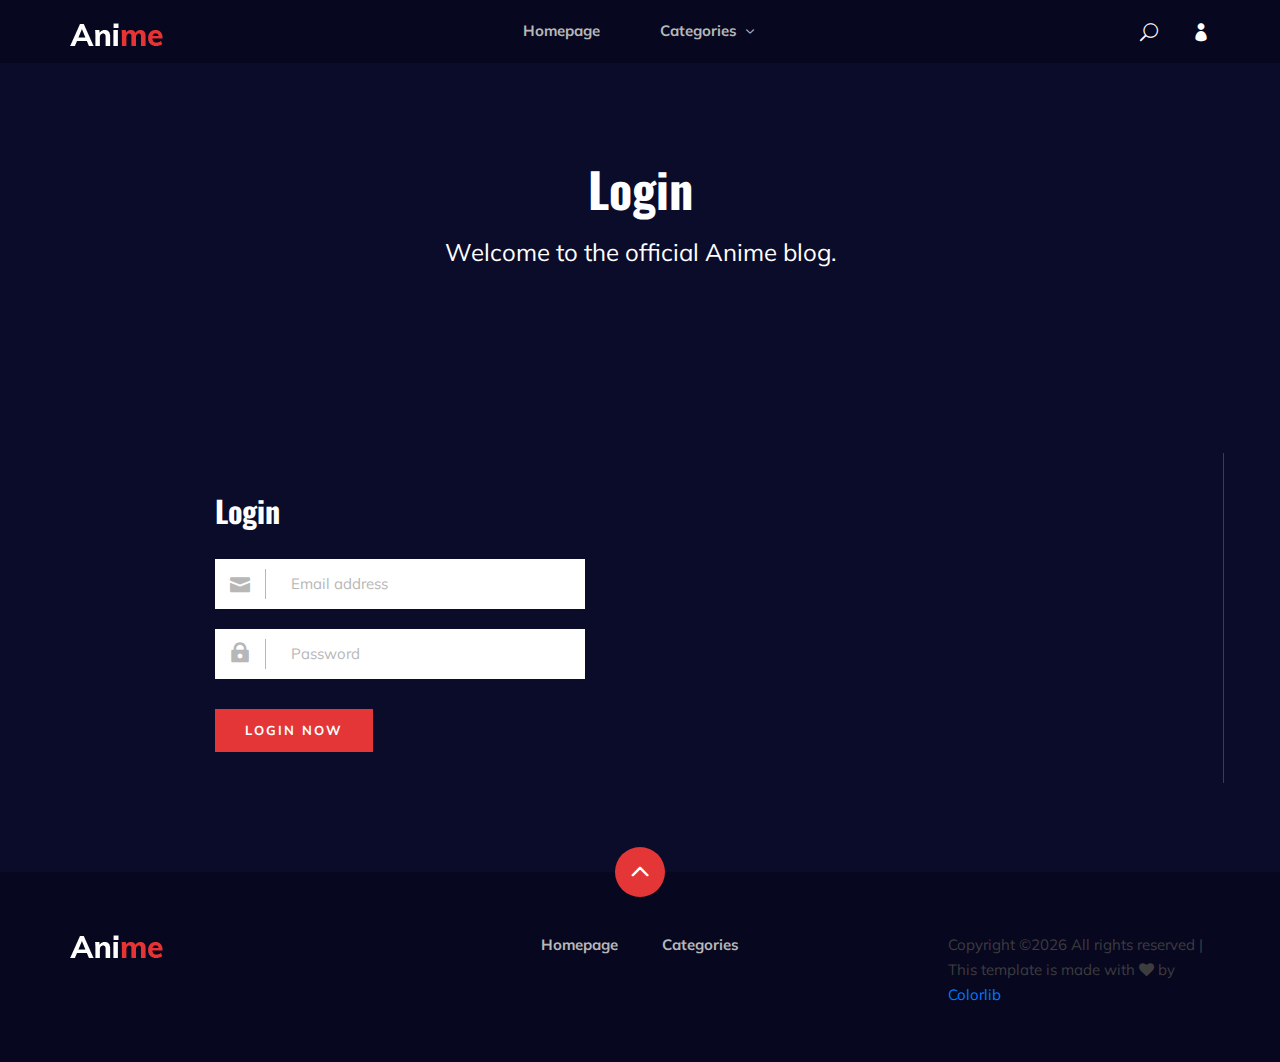
<file: login.html>
<!DOCTYPE html>
<html lang="zxx">

<head>
    <meta charset="UTF-8">
    <meta name="description" content="Anime Template">
    <meta name="keywords" content="Anime, unica, creative, html">
    <meta name="viewport" content="width=device-width, initial-scale=1.0">
    <meta http-equiv="X-UA-Compatible" content="ie=edge">
    <title>Anime | Template</title>

    <!-- Google Font -->
    <link href="https://fonts.googleapis.com/css2?family=Oswald:wght@300;400;500;600;700&display=swap" rel="stylesheet">
    <link href="https://fonts.googleapis.com/css2?family=Mulish:wght@300;400;500;600;700;800;900&display=swap"
        rel="stylesheet">
    <link rel="stylesheet" href="https://unpkg.com/swiper@8/swiper-bundle.min.css" />
    <!-- Css Styles -->
    <link rel="stylesheet" href="css/bootstrap.min.css" type="text/css">
    <link rel="stylesheet" href="css/font-awesome.min.css" type="text/css">
    <link rel="stylesheet" href="css/elegant-icons.css" type="text/css">
    <link rel="stylesheet" href="css/style.css" type="text/css">
</head>

<body>
    <!-- Page Preloder -->
    <div id="preloder" class="preloder">
        <div class="loader"></div>
    </div>

    <!-- Header Section Begin -->
    <header class="header">
        <div class="container">
            <div class="row">
                <div class="col-lg-2">
                    <div class="header__logo">
                        <a href="./index.html">
                            <img src="img/logo.png" alt="">
                        </a>
                    </div>
                </div>
                <div class="col-lg-8">
                    <div class="header__nav">
                        <nav class="header__menu mobile-menu">
                            <ul>
                                <li><a href="./index.html">Homepage</a></li>
                                <li><a href="./categories.html">Categories <span class="arrow_carrot-down"></span></a>
                                    <ul class="dropdown">
                                        <li><a href="./categories.html">Categories</a></li>
                                    </ul>
                                </li>
                            </ul>
                        </nav>
                    </div>
                </div>
                <div class="col-lg-2">
                    <div class="header__right">
                        <a href="#" class="search-switch"><span class="icon_search"></span></a>
                        <a href="./login.html"><span class="icon_profile"></span></a>
                    </div>
                </div>
            </div>
            <div id="mobile-menu-wrap"></div>
        </div>
    </header>
    <!-- Header End -->

    <!-- Normal Breadcrumb Begin -->
    <section class="normal-breadcrumb set-bg" data-setbg="img/normal-breadcrumb.jpg">
        <div class="container">
            <div class="row">
                <div class="col-lg-12 text-center">
                    <div class="normal__breadcrumb__text">
                        <h2>Login</h2>
                        <p>Welcome to the official Anime blog.</p>
                    </div>
                </div>
            </div>
        </div>
    </section>
    <!-- Normal Breadcrumb End -->

    <!-- Login Section Begin -->
    <section class="login spad">
        <div class="container">
            <div class="row">
                <div class="col-lg-12">
                    <div class="login__form">
                        <h3>Login</h3>
                        <form action="#">
                            <div class="input__item">
                                <input type="text" placeholder="Email address">
                                <span class="icon_mail"></span>
                            </div>
                            <div class="input__item">
                                <input type="text" placeholder="Password">
                                <span class="icon_lock"></span>
                            </div>
                            <button type="submit" class="site-btn">Login Now</button>
                        </form>
                    </div>
                </div>
            </div>
        </div>
    </section>
    <!-- Login Section End -->

    <!-- Footer Section Begin -->
    <footer class="footer">
        <div class="page-up">
            <a href="#" id="scrollToTopButton"><span class="arrow_carrot-up"></span></a>
        </div>
        <div class="container">
            <div class="row">
                <div class="col-lg-3">
                    <div class="footer__logo">
                        <a href="./index.html"><img src="img/logo.png" alt=""></a>
                    </div>
                </div>
                <div class="col-lg-6">
                    <div class="footer__nav">
                        <ul>
                            <li class="active"><a href="./index.html">Homepage</a></li>
                            <li><a href="./categories.html">Categories</a></li>
                        </ul>
                    </div>
                </div>
                <div class="col-lg-3">
                    <p><!-- Link back to Colorlib can't be removed. Template is licensed under CC BY 3.0. -->
                      Copyright &copy;<script>document.write(new Date().getFullYear());</script> All rights reserved | This template is made with <i class="fa fa-heart" aria-hidden="true"></i> by <a href="https://colorlib.com" target="_blank">Colorlib</a>
                      <!-- Link back to Colorlib can't be removed. Template is licensed under CC BY 3.0. --></p>

                  </div>
              </div>
          </div>
      </footer>
      <!-- Footer Section End -->

      <!-- Search model Begin -->
      <div class="search-model">
        <div class="h-100 d-flex align-items-center justify-content-center">
            <div class="search-close-switch"><i class="icon_close"></i></div>
            <form class="search-model-form">
                <input type="text" id="search-input" placeholder="Search here.....">
            </form>
        </div>
    </div>
    <!-- Search model end -->

    <!-- Js Plugins -->
</body>

</html>
</file>
<file: css/elegant-icons.css>
@font-face {
	font-family: 'ElegantIcons';
	src:url('../fonts/ElegantIcons.eot');
	src:url('../fonts/ElegantIcons.eot?#iefix') format('embedded-opentype'),
		url('../fonts/ElegantIcons.woff') format('woff'),
		url('../fonts/ElegantIcons.ttf') format('truetype'),
		url('../fonts/ElegantIcons.svg#ElegantIcons') format('svg');
	font-weight: normal;
	font-style: normal;
}

/* Use the following CSS code if you want to use data attributes for inserting your icons */
[data-icon]:before {
	font-family: 'ElegantIcons';
	content: attr(data-icon);
	speak: none;
	font-weight: normal;
	font-variant: normal;
	text-transform: none;
	line-height: 1;
	-webkit-font-smoothing: antialiased;
	-moz-osx-font-smoothing: grayscale;
}

/* Use the following CSS code if you want to have a class per icon */
/*
Instead of a list of all class selectors,
you can use the generic selector below, but it's slower:
[class*="your-class-prefix"] {
*/
.arrow_up, .arrow_down, .arrow_left, .arrow_right, .arrow_left-up, .arrow_right-up, .arrow_right-down, .arrow_left-down, .arrow-up-down, .arrow_up-down_alt, .arrow_left-right_alt, .arrow_left-right, .arrow_expand_alt2, .arrow_expand_alt, .arrow_condense, .arrow_expand, .arrow_move, .arrow_carrot-up, .arrow_carrot-down, .arrow_carrot-left, .arrow_carrot-right, .arrow_carrot-2up, .arrow_carrot-2down, .arrow_carrot-2left, .arrow_carrot-2right, .arrow_carrot-up_alt2, .arrow_carrot-down_alt2, .arrow_carrot-left_alt2, .arrow_carrot-right_alt2, .arrow_carrot-2up_alt2, .arrow_carrot-2down_alt2, .arrow_carrot-2left_alt2, .arrow_carrot-2right_alt2, .arrow_triangle-up, .arrow_triangle-down, .arrow_triangle-left, .arrow_triangle-right, .arrow_triangle-up_alt2, .arrow_triangle-down_alt2, .arrow_triangle-left_alt2, .arrow_triangle-right_alt2, .arrow_back, .icon_minus-06, .icon_plus, .icon_close, .icon_check, .icon_minus_alt2, .icon_plus_alt2, .icon_close_alt2, .icon_check_alt2, .icon_zoom-out_alt, .icon_zoom-in_alt, .icon_search, .icon_box-empty, .icon_box-selected, .icon_minus-box, .icon_plus-box, .icon_box-checked, .icon_circle-empty, .icon_circle-slelected, .icon_stop_alt2, .icon_stop, .icon_pause_alt2, .icon_pause, .icon_menu, .icon_menu-square_alt2, .icon_menu-circle_alt2, .icon_ul, .icon_ol, .icon_adjust-horiz, .icon_adjust-vert, .icon_document_alt, .icon_documents_alt, .icon_pencil, .icon_pencil-edit_alt, .icon_pencil-edit, .icon_folder-alt, .icon_folder-open_alt, .icon_folder-add_alt, .icon_info_alt, .icon_error-oct_alt, .icon_error-circle_alt, .icon_error-triangle_alt, .icon_question_alt2, .icon_question, .icon_comment_alt, .icon_chat_alt, .icon_vol-mute_alt, .icon_volume-low_alt, .icon_volume-high_alt, .icon_quotations, .icon_quotations_alt2, .icon_clock_alt, .icon_lock_alt, .icon_lock-open_alt, .icon_key_alt, .icon_cloud_alt, .icon_cloud-upload_alt, .icon_cloud-download_alt, .icon_image, .icon_images, .icon_lightbulb_alt, .icon_gift_alt, .icon_house_alt, .icon_genius, .icon_mobile, .icon_tablet, .icon_laptop, .icon_desktop, .icon_camera_alt, .icon_mail_alt, .icon_cone_alt, .icon_ribbon_alt, .icon_bag_alt, .icon_creditcard, .icon_cart_alt, .icon_paperclip, .icon_tag_alt, .icon_tags_alt, .icon_trash_alt, .icon_cursor_alt, .icon_mic_alt, .icon_compass_alt, .icon_pin_alt, .icon_pushpin_alt, .icon_map_alt, .icon_drawer_alt, .icon_toolbox_alt, .icon_book_alt, .icon_calendar, .icon_film, .icon_table, .icon_contacts_alt, .icon_headphones, .icon_lifesaver, .icon_piechart, .icon_refresh, .icon_link_alt, .icon_link, .icon_loading, .icon_blocked, .icon_archive_alt, .icon_heart_alt, .icon_star_alt, .icon_star-half_alt, .icon_star, .icon_star-half, .icon_tools, .icon_tool, .icon_cog, .icon_cogs, .arrow_up_alt, .arrow_down_alt, .arrow_left_alt, .arrow_right_alt, .arrow_left-up_alt, .arrow_right-up_alt, .arrow_right-down_alt, .arrow_left-down_alt, .arrow_condense_alt, .arrow_expand_alt3, .arrow_carrot_up_alt, .arrow_carrot-down_alt, .arrow_carrot-left_alt, .arrow_carrot-right_alt, .arrow_carrot-2up_alt, .arrow_carrot-2dwnn_alt, .arrow_carrot-2left_alt, .arrow_carrot-2right_alt, .arrow_triangle-up_alt, .arrow_triangle-down_alt, .arrow_triangle-left_alt, .arrow_triangle-right_alt, .icon_minus_alt, .icon_plus_alt, .icon_close_alt, .icon_check_alt, .icon_zoom-out, .icon_zoom-in, .icon_stop_alt, .icon_menu-square_alt, .icon_menu-circle_alt, .icon_document, .icon_documents, .icon_pencil_alt, .icon_folder, .icon_folder-open, .icon_folder-add, .icon_folder_upload, .icon_folder_download, .icon_info, .icon_error-circle, .icon_error-oct, .icon_error-triangle, .icon_question_alt, .icon_comment, .icon_chat, .icon_vol-mute, .icon_volume-low, .icon_volume-high, .icon_quotations_alt, .icon_clock, .icon_lock, .icon_lock-open, .icon_key, .icon_cloud, .icon_cloud-upload, .icon_cloud-download, .icon_lightbulb, .icon_gift, .icon_house, .icon_camera, .icon_mail, .icon_cone, .icon_ribbon, .icon_bag, .icon_cart, .icon_tag, .icon_tags, .icon_trash, .icon_cursor, .icon_mic, .icon_compass, .icon_pin, .icon_pushpin, .icon_map, .icon_drawer, .icon_toolbox, .icon_book, .icon_contacts, .icon_archive, .icon_heart, .icon_profile, .icon_group, .icon_grid-2x2, .icon_grid-3x3, .icon_music, .icon_pause_alt, .icon_phone, .icon_upload, .icon_download, .social_facebook, .social_twitter, .social_pinterest, .social_googleplus, .social_tumblr, .social_tumbleupon, .social_wordpress, .social_instagram, .social_dribbble, .social_vimeo, .social_linkedin, .social_rss, .social_deviantart, .social_share, .social_myspace, .social_skype, .social_youtube, .social_picassa, .social_googledrive, .social_flickr, .social_blogger, .social_spotify, .social_delicious, .social_facebook_circle, .social_twitter_circle, .social_pinterest_circle, .social_googleplus_circle, .social_tumblr_circle, .social_stumbleupon_circle, .social_wordpress_circle, .social_instagram_circle, .social_dribbble_circle, .social_vimeo_circle, .social_linkedin_circle, .social_rss_circle, .social_deviantart_circle, .social_share_circle, .social_myspace_circle, .social_skype_circle, .social_youtube_circle, .social_picassa_circle, .social_googledrive_alt2, .social_flickr_circle, .social_blogger_circle, .social_spotify_circle, .social_delicious_circle, .social_facebook_square, .social_twitter_square, .social_pinterest_square, .social_googleplus_square, .social_tumblr_square, .social_stumbleupon_square, .social_wordpress_square, .social_instagram_square, .social_dribbble_square, .social_vimeo_square, .social_linkedin_square, .social_rss_square, .social_deviantart_square, .social_share_square, .social_myspace_square, .social_skype_square, .social_youtube_square, .social_picassa_square, .social_googledrive_square, .social_flickr_square, .social_blogger_square, .social_spotify_square, .social_delicious_square, .icon_printer, .icon_calulator, .icon_building, .icon_floppy, .icon_drive, .icon_search-2, .icon_id, .icon_id-2, .icon_puzzle, .icon_like, .icon_dislike, .icon_mug, .icon_currency, .icon_wallet, .icon_pens, .icon_easel, .icon_flowchart, .icon_datareport, .icon_briefcase, .icon_shield, .icon_percent, .icon_globe, .icon_globe-2, .icon_target, .icon_hourglass, .icon_balance, .icon_rook, .icon_printer-alt, .icon_calculator_alt, .icon_building_alt, .icon_floppy_alt, .icon_drive_alt, .icon_search_alt, .icon_id_alt, .icon_id-2_alt, .icon_puzzle_alt, .icon_like_alt, .icon_dislike_alt, .icon_mug_alt, .icon_currency_alt, .icon_wallet_alt, .icon_pens_alt, .icon_easel_alt, .icon_flowchart_alt, .icon_datareport_alt, .icon_briefcase_alt, .icon_shield_alt, .icon_percent_alt, .icon_globe_alt, .icon_clipboard {
	font-family: 'ElegantIcons';
	speak: none;
	font-style: normal;
	font-weight: normal;
	font-variant: normal;
	text-transform: none;
	line-height: 1;
	-webkit-font-smoothing: antialiased;
}
.arrow_up:before {
	content: "\21";
}
.arrow_down:before {
	content: "\22";
}
.arrow_left:before {
	content: "\23";
}
.arrow_right:before {
	content: "\24";
}
.arrow_left-up:before {
	content: "\25";
}
.arrow_right-up:before {
	content: "\26";
}
.arrow_right-down:before {
	content: "\27";
}
.arrow_left-down:before {
	content: "\28";
}
.arrow-up-down:before {
	content: "\29";
}
.arrow_up-down_alt:before {
	content: "\2a";
}
.arrow_left-right_alt:before {
	content: "\2b";
}
.arrow_left-right:before {
	content: "\2c";
}
.arrow_expand_alt2:before {
	content: "\2d";
}
.arrow_expand_alt:before {
	content: "\2e";
}
.arrow_condense:before {
	content: "\2f";
}
.arrow_expand:before {
	content: "\30";
}
.arrow_move:before {
	content: "\31";
}
.arrow_carrot-up:before {
	content: "\32";
}
.arrow_carrot-down:before {
	content: "\33";
}
.arrow_carrot-left:before {
	content: "\34";
}
.arrow_carrot-right:before {
	content: "\35";
}
.arrow_carrot-2up:before {
	content: "\36";
}
.arrow_carrot-2down:before {
	content: "\37";
}
.arrow_carrot-2left:before {
	content: "\38";
}
.arrow_carrot-2right:before {
	content: "\39";
}
.arrow_carrot-up_alt2:before {
	content: "\3a";
}
.arrow_carrot-down_alt2:before {
	content: "\3b";
}
.arrow_carrot-left_alt2:before {
	content: "\3c";
}
.arrow_carrot-right_alt2:before {
	content: "\3d";
}
.arrow_carrot-2up_alt2:before {
	content: "\3e";
}
.arrow_carrot-2down_alt2:before {
	content: "\3f";
}
.arrow_carrot-2left_alt2:before {
	content: "\40";
}
.arrow_carrot-2right_alt2:before {
	content: "\41";
}
.arrow_triangle-up:before {
	content: "\42";
}
.arrow_triangle-down:before {
	content: "\43";
}
.arrow_triangle-left:before {
	content: "\44";
}
.arrow_triangle-right:before {
	content: "\45";
}
.arrow_triangle-up_alt2:before {
	content: "\46";
}
.arrow_triangle-down_alt2:before {
	content: "\47";
}
.arrow_triangle-left_alt2:before {
	content: "\48";
}
.arrow_triangle-right_alt2:before {
	content: "\49";
}
.arrow_back:before {
	content: "\4a";
}
.icon_minus-06:before {
	content: "\4b";
}
.icon_plus:before {
	content: "\4c";
}
.icon_close:before {
	content: "\4d";
}
.icon_check:before {
	content: "\4e";
}
.icon_minus_alt2:before {
	content: "\4f";
}
.icon_plus_alt2:before {
	content: "\50";
}
.icon_close_alt2:before {
	content: "\51";
}
.icon_check_alt2:before {
	content: "\52";
}
.icon_zoom-out_alt:before {
	content: "\53";
}
.icon_zoom-in_alt:before {
	content: "\54";
}
.icon_search:before {
	content: "\55";
}
.icon_box-empty:before {
	content: "\56";
}
.icon_box-selected:before {
	content: "\57";
}
.icon_minus-box:before {
	content: "\58";
}
.icon_plus-box:before {
	content: "\59";
}
.icon_box-checked:before {
	content: "\5a";
}
.icon_circle-empty:before {
	content: "\5b";
}
.icon_circle-slelected:before {
	content: "\5c";
}
.icon_stop_alt2:before {
	content: "\5d";
}
.icon_stop:before {
	content: "\5e";
}
.icon_pause_alt2:before {
	content: "\5f";
}
.icon_pause:before {
	content: "\60";
}
.icon_menu:before {
	content: "\61";
}
.icon_menu-square_alt2:before {
	content: "\62";
}
.icon_menu-circle_alt2:before {
	content: "\63";
}
.icon_ul:before {
	content: "\64";
}
.icon_ol:before {
	content: "\65";
}
.icon_adjust-horiz:before {
	content: "\66";
}
.icon_adjust-vert:before {
	content: "\67";
}
.icon_document_alt:before {
	content: "\68";
}
.icon_documents_alt:before {
	content: "\69";
}
.icon_pencil:before {
	content: "\6a";
}
.icon_pencil-edit_alt:before {
	content: "\6b";
}
.icon_pencil-edit:before {
	content: "\6c";
}
.icon_folder-alt:before {
	content: "\6d";
}
.icon_folder-open_alt:before {
	content: "\6e";
}
.icon_folder-add_alt:before {
	content: "\6f";
}
.icon_info_alt:before {
	content: "\70";
}
.icon_error-oct_alt:before {
	content: "\71";
}
.icon_error-circle_alt:before {
	content: "\72";
}
.icon_error-triangle_alt:before {
	content: "\73";
}
.icon_question_alt2:before {
	content: "\74";
}
.icon_question:before {
	content: "\75";
}
.icon_comment_alt:before {
	content: "\76";
}
.icon_chat_alt:before {
	content: "\77";
}
.icon_vol-mute_alt:before {
	content: "\78";
}
.icon_volume-low_alt:before {
	content: "\79";
}
.icon_volume-high_alt:before {
	content: "\7a";
}
.icon_quotations:before {
	content: "\7b";
}
.icon_quotations_alt2:before {
	content: "\7c";
}
.icon_clock_alt:before {
	content: "\7d";
}
.icon_lock_alt:before {
	content: "\7e";
}
.icon_lock-open_alt:before {
	content: "\e000";
}
.icon_key_alt:before {
	content: "\e001";
}
.icon_cloud_alt:before {
	content: "\e002";
}
.icon_cloud-upload_alt:before {
	content: "\e003";
}
.icon_cloud-download_alt:before {
	content: "\e004";
}
.icon_image:before {
	content: "\e005";
}
.icon_images:before {
	content: "\e006";
}
.icon_lightbulb_alt:before {
	content: "\e007";
}
.icon_gift_alt:before {
	content: "\e008";
}
.icon_house_alt:before {
	content: "\e009";
}
.icon_genius:before {
	content: "\e00a";
}
.icon_mobile:before {
	content: "\e00b";
}
.icon_tablet:before {
	content: "\e00c";
}
.icon_laptop:before {
	content: "\e00d";
}
.icon_desktop:before {
	content: "\e00e";
}
.icon_camera_alt:before {
	content: "\e00f";
}
.icon_mail_alt:before {
	content: "\e010";
}
.icon_cone_alt:before {
	content: "\e011";
}
.icon_ribbon_alt:before {
	content: "\e012";
}
.icon_bag_alt:before {
	content: "\e013";
}
.icon_creditcard:before {
	content: "\e014";
}
.icon_cart_alt:before {
	content: "\e015";
}
.icon_paperclip:before {
	content: "\e016";
}
.icon_tag_alt:before {
	content: "\e017";
}
.icon_tags_alt:before {
	content: "\e018";
}
.icon_trash_alt:before {
	content: "\e019";
}
.icon_cursor_alt:before {
	content: "\e01a";
}
.icon_mic_alt:before {
	content: "\e01b";
}
.icon_compass_alt:before {
	content: "\e01c";
}
.icon_pin_alt:before {
	content: "\e01d";
}
.icon_pushpin_alt:before {
	content: "\e01e";
}
.icon_map_alt:before {
	content: "\e01f";
}
.icon_drawer_alt:before {
	content: "\e020";
}
.icon_toolbox_alt:before {
	content: "\e021";
}
.icon_book_alt:before {
	content: "\e022";
}
.icon_calendar:before {
	content: "\e023";
}
.icon_film:before {
	content: "\e024";
}
.icon_table:before {
	content: "\e025";
}
.icon_contacts_alt:before {
	content: "\e026";
}
.icon_headphones:before {
	content: "\e027";
}
.icon_lifesaver:before {
	content: "\e028";
}
.icon_piechart:before {
	content: "\e029";
}
.icon_refresh:before {
	content: "\e02a";
}
.icon_link_alt:before {
	content: "\e02b";
}
.icon_link:before {
	content: "\e02c";
}
.icon_loading:before {
	content: "\e02d";
}
.icon_blocked:before {
	content: "\e02e";
}
.icon_archive_alt:before {
	content: "\e02f";
}
.icon_heart_alt:before {
	content: "\e030";
}
.icon_star_alt:before {
	content: "\e031";
}
.icon_star-half_alt:before {
	content: "\e032";
}
.icon_star:before {
	content: "\e033";
}
.icon_star-half:before {
	content: "\e034";
}
.icon_tools:before {
	content: "\e035";
}
.icon_tool:before {
	content: "\e036";
}
.icon_cog:before {
	content: "\e037";
}
.icon_cogs:before {
	content: "\e038";
}
.arrow_up_alt:before {
	content: "\e039";
}
.arrow_down_alt:before {
	content: "\e03a";
}
.arrow_left_alt:before {
	content: "\e03b";
}
.arrow_right_alt:before {
	content: "\e03c";
}
.arrow_left-up_alt:before {
	content: "\e03d";
}
.arrow_right-up_alt:before {
	content: "\e03e";
}
.arrow_right-down_alt:before {
	content: "\e03f";
}
.arrow_left-down_alt:before {
	content: "\e040";
}
.arrow_condense_alt:before {
	content: "\e041";
}
.arrow_expand_alt3:before {
	content: "\e042";
}
.arrow_carrot_up_alt:before {
	content: "\e043";
}
.arrow_carrot-down_alt:before {
	content: "\e044";
}
.arrow_carrot-left_alt:before {
	content: "\e045";
}
.arrow_carrot-right_alt:before {
	content: "\e046";
}
.arrow_carrot-2up_alt:before {
	content: "\e047";
}
.arrow_carrot-2dwnn_alt:before {
	content: "\e048";
}
.arrow_carrot-2left_alt:before {
	content: "\e049";
}
.arrow_carrot-2right_alt:before {
	content: "\e04a";
}
.arrow_triangle-up_alt:before {
	content: "\e04b";
}
.arrow_triangle-down_alt:before {
	content: "\e04c";
}
.arrow_triangle-left_alt:before {
	content: "\e04d";
}
.arrow_triangle-right_alt:before {
	content: "\e04e";
}
.icon_minus_alt:before {
	content: "\e04f";
}
.icon_plus_alt:before {
	content: "\e050";
}
.icon_close_alt:before {
	content: "\e051";
}
.icon_check_alt:before {
	content: "\e052";
}
.icon_zoom-out:before {
	content: "\e053";
}
.icon_zoom-in:before {
	content: "\e054";
}
.icon_stop_alt:before {
	content: "\e055";
}
.icon_menu-square_alt:before {
	content: "\e056";
}
.icon_menu-circle_alt:before {
	content: "\e057";
}
.icon_document:before {
	content: "\e058";
}
.icon_documents:before {
	content: "\e059";
}
.icon_pencil_alt:before {
	content: "\e05a";
}
.icon_folder:before {
	content: "\e05b";
}
.icon_folder-open:before {
	content: "\e05c";
}
.icon_folder-add:before {
	content: "\e05d";
}
.icon_folder_upload:before {
	content: "\e05e";
}
.icon_folder_download:before {
	content: "\e05f";
}
.icon_info:before {
	content: "\e060";
}
.icon_error-circle:before {
	content: "\e061";
}
.icon_error-oct:before {
	content: "\e062";
}
.icon_error-triangle:before {
	content: "\e063";
}
.icon_question_alt:before {
	content: "\e064";
}
.icon_comment:before {
	content: "\e065";
}
.icon_chat:before {
	content: "\e066";
}
.icon_vol-mute:before {
	content: "\e067";
}
.icon_volume-low:before {
	content: "\e068";
}
.icon_volume-high:before {
	content: "\e069";
}
.icon_quotations_alt:before {
	content: "\e06a";
}
.icon_clock:before {
	content: "\e06b";
}
.icon_lock:before {
	content: "\e06c";
}
.icon_lock-open:before {
	content: "\e06d";
}
.icon_key:before {
	content: "\e06e";
}
.icon_cloud:before {
	content: "\e06f";
}
.icon_cloud-upload:before {
	content: "\e070";
}
.icon_cloud-download:before {
	content: "\e071";
}
.icon_lightbulb:before {
	content: "\e072";
}
.icon_gift:before {
	content: "\e073";
}
.icon_house:before {
	content: "\e074";
}
.icon_camera:before {
	content: "\e075";
}
.icon_mail:before {
	content: "\e076";
}
.icon_cone:before {
	content: "\e077";
}
.icon_ribbon:before {
	content: "\e078";
}
.icon_bag:before {
	content: "\e079";
}
.icon_cart:before {
	content: "\e07a";
}
.icon_tag:before {
	content: "\e07b";
}
.icon_tags:before {
	content: "\e07c";
}
.icon_trash:before {
	content: "\e07d";
}
.icon_cursor:before {
	content: "\e07e";
}
.icon_mic:before {
	content: "\e07f";
}
.icon_compass:before {
	content: "\e080";
}
.icon_pin:before {
	content: "\e081";
}
.icon_pushpin:before {
	content: "\e082";
}
.icon_map:before {
	content: "\e083";
}
.icon_drawer:before {
	content: "\e084";
}
.icon_toolbox:before {
	content: "\e085";
}
.icon_book:before {
	content: "\e086";
}
.icon_contacts:before {
	content: "\e087";
}
.icon_archive:before {
	content: "\e088";
}
.icon_heart:before {
	content: "\e089";
}
.icon_profile:before {
	content: "\e08a";
}
.icon_group:before {
	content: "\e08b";
}
.icon_grid-2x2:before {
	content: "\e08c";
}
.icon_grid-3x3:before {
	content: "\e08d";
}
.icon_music:before {
	content: "\e08e";
}
.icon_pause_alt:before {
	content: "\e08f";
}
.icon_phone:before {
	content: "\e090";
}
.icon_upload:before {
	content: "\e091";
}
.icon_download:before {
	content: "\e092";
}
.social_facebook:before {
	content: "\e093";
}
.social_twitter:before {
	content: "\e094";
}
.social_pinterest:before {
	content: "\e095";
}
.social_googleplus:before {
	content: "\e096";
}
.social_tumblr:before {
	content: "\e097";
}
.social_tumbleupon:before {
	content: "\e098";
}
.social_wordpress:before {
	content: "\e099";
}
.social_instagram:before {
	content: "\e09a";
}
.social_dribbble:before {
	content: "\e09b";
}
.social_vimeo:before {
	content: "\e09c";
}
.social_linkedin:before {
	content: "\e09d";
}
.social_rss:before {
	content: "\e09e";
}
.social_deviantart:before {
	content: "\e09f";
}
.social_share:before {
	content: "\e0a0";
}
.social_myspace:before {
	content: "\e0a1";
}
.social_skype:before {
	content: "\e0a2";
}
.social_youtube:before {
	content: "\e0a3";
}
.social_picassa:before {
	content: "\e0a4";
}
.social_googledrive:before {
	content: "\e0a5";
}
.social_flickr:before {
	content: "\e0a6";
}
.social_blogger:before {
	content: "\e0a7";
}
.social_spotify:before {
	content: "\e0a8";
}
.social_delicious:before {
	content: "\e0a9";
}
.social_facebook_circle:before {
	content: "\e0aa";
}
.social_twitter_circle:before {
	content: "\e0ab";
}
.social_pinterest_circle:before {
	content: "\e0ac";
}
.social_googleplus_circle:before {
	content: "\e0ad";
}
.social_tumblr_circle:before {
	content: "\e0ae";
}
.social_stumbleupon_circle:before {
	content: "\e0af";
}
.social_wordpress_circle:before {
	content: "\e0b0";
}
.social_instagram_circle:before {
	content: "\e0b1";
}
.social_dribbble_circle:before {
	content: "\e0b2";
}
.social_vimeo_circle:before {
	content: "\e0b3";
}
.social_linkedin_circle:before {
	content: "\e0b4";
}
.social_rss_circle:before {
	content: "\e0b5";
}
.social_deviantart_circle:before {
	content: "\e0b6";
}
.social_share_circle:before {
	content: "\e0b7";
}
.social_myspace_circle:before {
	content: "\e0b8";
}
.social_skype_circle:before {
	content: "\e0b9";
}
.social_youtube_circle:before {
	content: "\e0ba";
}
.social_picassa_circle:before {
	content: "\e0bb";
}
.social_googledrive_alt2:before {
	content: "\e0bc";
}
.social_flickr_circle:before {
	content: "\e0bd";
}
.social_blogger_circle:before {
	content: "\e0be";
}
.social_spotify_circle:before {
	content: "\e0bf";
}
.social_delicious_circle:before {
	content: "\e0c0";
}
.social_facebook_square:before {
	content: "\e0c1";
}
.social_twitter_square:before {
	content: "\e0c2";
}
.social_pinterest_square:before {
	content: "\e0c3";
}
.social_googleplus_square:before {
	content: "\e0c4";
}
.social_tumblr_square:before {
	content: "\e0c5";
}
.social_stumbleupon_square:before {
	content: "\e0c6";
}
.social_wordpress_square:before {
	content: "\e0c7";
}
.social_instagram_square:before {
	content: "\e0c8";
}
.social_dribbble_square:before {
	content: "\e0c9";
}
.social_vimeo_square:before {
	content: "\e0ca";
}
.social_linkedin_square:before {
	content: "\e0cb";
}
.social_rss_square:before {
	content: "\e0cc";
}
.social_deviantart_square:before {
	content: "\e0cd";
}
.social_share_square:before {
	content: "\e0ce";
}
.social_myspace_square:before {
	content: "\e0cf";
}
.social_skype_square:before {
	content: "\e0d0";
}
.social_youtube_square:before {
	content: "\e0d1";
}
.social_picassa_square:before {
	content: "\e0d2";
}
.social_googledrive_square:before {
	content: "\e0d3";
}
.social_flickr_square:before {
	content: "\e0d4";
}
.social_blogger_square:before {
	content: "\e0d5";
}
.social_spotify_square:before {
	content: "\e0d6";
}
.social_delicious_square:before {
	content: "\e0d7";
}
.icon_printer:before {
	content: "\e103";
}
.icon_calulator:before {
	content: "\e0ee";
}
.icon_building:before {
	content: "\e0ef";
}
.icon_floppy:before {
	content: "\e0e8";
}
.icon_drive:before {
	content: "\e0ea";
}
.icon_search-2:before {
	content: "\e101";
}
.icon_id:before {
	content: "\e107";
}
.icon_id-2:before {
	content: "\e108";
}
.icon_puzzle:before {
	content: "\e102";
}
.icon_like:before {
	content: "\e106";
}
.icon_dislike:before {
	content: "\e0eb";
}
.icon_mug:before {
	content: "\e105";
}
.icon_currency:before {
	content: "\e0ed";
}
.icon_wallet:before {
	content: "\e100";
}
.icon_pens:before {
	content: "\e104";
}
.icon_easel:before {
	content: "\e0e9";
}
.icon_flowchart:before {
	content: "\e109";
}
.icon_datareport:before {
	content: "\e0ec";
}
.icon_briefcase:before {
	content: "\e0fe";
}
.icon_shield:before {
	content: "\e0f6";
}
.icon_percent:before {
	content: "\e0fb";
}
.icon_globe:before {
	content: "\e0e2";
}
.icon_globe-2:before {
	content: "\e0e3";
}
.icon_target:before {
	content: "\e0f5";
}
.icon_hourglass:before {
	content: "\e0e1";
}
.icon_balance:before {
	content: "\e0ff";
}
.icon_rook:before {
	content: "\e0f8";
}
.icon_printer-alt:before {
	content: "\e0fa";
}
.icon_calculator_alt:before {
	content: "\e0e7";
}
.icon_building_alt:before {
	content: "\e0fd";
}
.icon_floppy_alt:before {
	content: "\e0e4";
}
.icon_drive_alt:before {
	content: "\e0e5";
}
.icon_search_alt:before {
	content: "\e0f7";
}
.icon_id_alt:before {
	content: "\e0e0";
}
.icon_id-2_alt:before {
	content: "\e0fc";
}
.icon_puzzle_alt:before {
	content: "\e0f9";
}
.icon_like_alt:before {
	content: "\e0dd";
}
.icon_dislike_alt:before {
	content: "\e0f1";
}
.icon_mug_alt:before {
	content: "\e0dc";
}
.icon_currency_alt:before {
	content: "\e0f3";
}
.icon_wallet_alt:before {
	content: "\e0d8";
}
.icon_pens_alt:before {
	content: "\e0db";
}
.icon_easel_alt:before {
	content: "\e0f0";
}
.icon_flowchart_alt:before {
	content: "\e0df";
}
.icon_datareport_alt:before {
	content: "\e0f2";
}
.icon_briefcase_alt:before {
	content: "\e0f4";
}
.icon_shield_alt:before {
	content: "\e0d9";
}
.icon_percent_alt:before {
	content: "\e0da";
}
.icon_globe_alt:before {
	content: "\e0de";
}
.icon_clipboard:before {
	content: "\e0e6";
}


	.glyph {
		float: left;
		text-align: center;
		padding: .75em;
		margin: .4em 1.5em .75em 0;
		width: 6em;
text-shadow: none;
	}
        .glyph_big {
        font-size: 128px;
        color: #59c5dc;
        float: left;
        margin-right: 20px;
        }

        .glyph div { padding-bottom: 10px;}

	.glyph input {
		font-family: consolas, monospace;
		font-size: 12px;
		width: 100%;
		text-align: center;
		border: 0;
		box-shadow: 0 0 0 1px #ccc;
		padding: .2em;
                -moz-border-radius: 5px;
                -webkit-border-radius: 5px;
	}
	.centered {
		margin-left: auto;
		margin-right: auto;
	}
	.glyph .fs1 {
		font-size: 2em;
	}
</file>
<file: css/style.css>
html,body{height:100%;font-family:'Mulish', sans-serif;-webkit-font-smoothing:antialiased;background:#0b0c2a}h1,h2,h3,h4,h5,h6{margin:0;color:#111111;font-weight:400;font-family:'Mulish', sans-serif}h1{font-size:70px}h2{font-size:36px}h3{font-size:30px}h4{font-size:24px}h5{font-size:18px}h6{font-size:16px}p{font-size:15px;font-family:'Mulish', sans-serif;color:#3d3d3d;font-weight:400;line-height:25px;margin:0 0 15px 0}img{max-width:100%}input:focus,select:focus,button:focus,textarea:focus{outline:none}a:hover,a:focus{text-decoration:none;outline:none;color:#fff}ul,ol{padding:0;margin:0}.section-title{margin-bottom:30px}.section-title h4,.section-title h5{color:#fff;font-weight:600;line-height:21px;text-transform:uppercase;padding-left:20px;position:relative;font-family:'Oswald', sans-serif}.section-title h4:after,.section-title h5:after{position:absolute;left:0;top:-6px;height:32px;width:4px;background:#e53637;content:""}.set-bg{background-repeat:no-repeat;background-size:cover;background-position:top center}.spad{padding-top:100px;padding-bottom:100px}.text-white h1,.text-white h2,.text-white h3,.text-white h4,.text-white h5,.text-white h6,.text-white p,.text-white span,.text-white li,.text-white a{color:#fff}.primary-btn{display:inline-block;font-size:13px;font-weight:700;text-transform:uppercase;color:#fff;letter-spacing:2px}.primary-btn span{font-size:18px;margin-left:5px;position:relative;top:3px}.site-btn{font-size:13px;color:#fff;background:#e53637;font-weight:700;border:none;border-radius:2px;letter-spacing:2px;text-transform:uppercase;display:inline-block;padding:12px 30px}.preloder{position:fixed;width:100%;height:100%;top:0;left:0;z-index:999999;background:#000;visibility:hidden;opacity:0;transition:.2s}.preloder.active{visibility:visible;opacity:1}.loader{width:40px;height:40px;position:absolute;top:50%;left:50%;margin-top:-13px;margin-left:-13px;border-radius:60px;animation:loader 0.8s linear infinite;-webkit-animation:loader 0.8s linear infinite}@keyframes loader{0%{transform:rotate(0deg);border:4px solid #f44336;border-left-color:transparent}50%{transform:rotate(180deg);border:4px solid #673ab7;border-left-color:transparent}100%{transform:rotate(360deg);border:4px solid #f44336;border-left-color:transparent}}.spacial-controls{position:fixed;width:111px;height:91px;top:0;right:0;z-index:999}.spacial-controls .search-switch{display:block;height:100%;padding-top:30px;background:#323232;text-align:center;cursor:pointer}.search-model{position:fixed;width:100%;height:100%;left:0;top:0;background:#000;z-index:-1;opacity: 0;}.search-model.active{z-index: 99999; opacity: 1;}.search-model-form{padding:0 15px}.search-model-form input{width:500px;font-size:40px;border:none;border-bottom:2px solid #333;background:0 0;color:#999}.search-close-switch{position:absolute;width:50px;height:50px;background:#333;color:#fff;text-align:center;border-radius:50%;font-size:28px;line-height:28px;top:30px;cursor:pointer;display:flex;align-items:center;justify-content:center}.header{background:#070720}.header__logo{padding:20px 0 17px}.header__logo a{display:inline-block}.header__menu{text-align:center}.header__menu ul li{list-style:none;display:inline-block;position:relative;margin-right:16px}.header__menu ul li.active a{background:#e53637;color:#fff}.header__menu ul li:hover a{color:#fff}.header__menu ul li:hover .dropdown{top:62px;opacity:1;visibility:visible}.header__menu ul li:hover .dropdown li a{background:transparent}.header__menu ul li:last-child{margin-right:0}.header__menu ul li .dropdown{position:absolute;left:0;top:82px;width:150px;background:#fff;text-align:left;padding:5px 0;z-index:9;opacity:0;visibility:hidden;transition:all,0.3s}.header__menu ul li .dropdown li{display:block;margin-right:0}.header__menu ul li .dropdown li a{font-size:14px;color:#111;font-weight:500;padding:5px 20px}.header__menu ul li a{font-size:15px;color:#b7b7b7;display:block;font-weight:700;transition:all,0.5s;padding:20px}.header__menu ul li a span{position:relative;font-size:17px;top:2px}.header__right{text-align:right;padding:20px 0 15px}.header__right a{display:inline-block;font-size:18px;color:#fff;margin-right:30px}.header__right a:last-child{margin-right:0}.slicknav_menu{display:none}.hero{padding-top:50px}.hero-box{position:relative}.hero-box .hero__slider-pagination{position:absolute;left:0;bottom:10px;width:100%;text-align:center}.hero-box .hero__slider-pagination span{height:8px;width:8px;background:#b7b7b7;border-radius:50%;margin-right:10px;opacity:1}.hero-box .hero__slider-pagination span.active{background:#ffffff}.hero-box .hero__slider-pagination span:last-child{margin-right:0}.hero-box .hero__slider-pagination span.swiper-pagination-bullet-active{background-color:white}.hero-box .hero__slider-arrow{font-size:36px;height:66px;width:66px;background:#0b0c2a;line-height:66px;text-align:center;color:#fff;transform:rotate(45deg);position:relative;z-index:4;position:absolute;left:-33px;top:50%;margin-top:-47px}.hero-box .hero__slider-arrow.arrow__next{left:auto;right:-33px}.hero-box .hero__slider-arrow:after{position:absolute;top:6px;left:0;right:0;height:54px;width:54px;background:rgba(255,255,255,0.1);content:"";z-index:-1;margin:0 auto}.hero-box .hero__slider-arrow span{transform:rotate(-45deg);display:block;z-index:1}.hero__items{padding:250px 0 42px 50px;border-radius:5px;position:relative}.hero__text{position:relative;z-index:9}.hero__text .label{font-size:13px;color:#e53637;background:#fff;padding:5px 14px 3px;display:inline-block;position:relative;top:-100px;opacity:0;transition:all,0.2s}.hero__text h2{color:#fff;font-size:42px;font-family:'Oswald', sans-serif;font-weight:700;line-height:52px;margin-top:35px;margin-bottom:8px;position:relative;top:-100px;opacity:0;transition:all,0.4s}.hero__text p{color:#fff;font-size:16px;margin-bottom:40px;position:relative;top:-100px;opacity:0;transition:all,0.6s}.hero__text a{position:relative;top:-100px;opacity:0;transition:all,0.8s}.hero__text a span{font-size:13px;color:#fff;background:#e53637;display:inline-block;font-weight:700;letter-spacing:2px;text-transform:uppercase;padding:14px 20px;border-radius:4px 0 0 4px;margin-right:1px}.hero__text a i{font-size:20px;display:inline-block;background:#e53637;padding:11px 5px 16px 8px;color:#fff;border-radius:0 4px 4px 0}.hero__text .show{opacity:1}.hero__slider{position:relative}.hero__slider .swiper-slide-active .hero__text .label{top:0;opacity:1}.hero__slider .swiper-slide-active .hero__text h2{top:0;opacity:1}.hero__slider .swiper-slide-active .hero__text p{top:0;opacity:1}.hero__slider .swiper-slide-active .hero__text a{top:0;opacity:1}.product{padding-bottom:60px;padding-top:80px}.product-page{padding-top:60px}.btn__all{text-align:right;margin-bottom:30px}.trending__product{margin-bottom:50px}.popular__product{margin-bottom:50px}.recent__product{margin-bottom:50px}.product__item{margin-bottom:30px}.product__item__pic{height:325px;position:relative;border-radius:5px}.product__item__pic img{position:absolute}.product__item__pic .ep{font-size:13px;color:#fff;background:#e53637;display:inline-block;padding:2px 12px;border-radius:4px;position:absolute;left:10px;top:10px}.product__item__pic .comment{font-size:13px;color:#fff;background:#3d3d3d;display:inline-block;padding:2px 10px;border-radius:4px;position:absolute;left:10px;bottom:10px}.product__item__pic .view{font-size:13px;color:#fff;background:#3d3d3d;display:inline-block;padding:2px 10px;border-radius:4px;position:absolute;right:10px;bottom:10px}.product__item__text{padding-top:20px}.product__item__text ul{margin-bottom:10px}.product__item__text ul li{list-style:none;font-size:10px;color:#fff;font-weight:700;padding:1px 10px;background:rgba(255,255,255,0.2);border-radius:50px;display:inline-block}.product__item__text h5 a{color:#fff;font-weight:700;line-height:26px}.product__sidebar .section-title h5{color:#fff;font-weight:600;font-family:'Oswald', sans-serif;line-height:21px;text-transform:uppercase;padding-left:20px;position:relative}.product__sidebar .section-title h5:after{position:absolute;left:0;top:-6px;height:32px;width:4px;background:#e53637;content:""}.product__sidebar__view{position:relative;margin-bottom:80px}.product__sidebar__view .filter__controls{position:absolute;right:0;top:-5px}.product__sidebar__view .filter__controls li{list-style:none;font-size:13px;color:#b7b7b7;display:inline-block;margin-right:7px;cursor:pointer}.product__sidebar__view .filter__controls li.active{color:#fff}.product__sidebar__view .filter__controls li:last-child{margin-right:0}.product__sidebar__view__item{height:190px;position:relative;border-radius:5px;margin-bottom:20px;background-repeat:no-repeat;background-size:cover}.product__sidebar__view__item::after{content:'';display:block;position:absolute;top:0;right:0;bottom:0;left:0;background:#000;background:linear-gradient(0deg, rgba(0,0,0,0.8) 0%, rgba(0,0,0,0.7) 23%, rgba(255,255,255,0) 100%);border-radius:5px;z-index:1}.product__sidebar__view__item img{position:absolute;top:0;left:0;bottom:0;right:0;z-index:0}.product__sidebar__view__item .ep{font-size:13px;color:#fff;background:#e53637;display:inline-block;padding:2px 12px;border-radius:4px;position:absolute;left:10px;top:10px;z-index:2}.product__sidebar__view__item .view{font-size:13px;color:#fff;background:#3d3d3d;display:inline-block;padding:2px 10px;border-radius:4px;position:absolute;right:10px;top:10px;z-index:2}.product__sidebar__view__item h5{position:absolute;left:0;bottom:25px;width:100%;padding:0 30px 0 20px;z-index:2}.product__sidebar__view__item h5 a{color:#fff;font-weight:700;line-height:26px}.product__sidebar__comment{margin-bottom:35px}.product__sidebar__comment__item{margin-bottom:20px;overflow:hidden}.product__sidebar__comment__item__pic{float:left;margin-right:15px}.product__sidebar__comment__item__text{overflow:hidden}.product__sidebar__comment__item__text ul{margin-bottom:10px}.product__sidebar__comment__item__text ul li{list-style:none;font-size:10px;color:#fff;font-weight:700;padding:1px 10px;background:rgba(255,255,255,0.2);border-radius:50px;display:inline-block}.product__sidebar__comment__item__text h5{margin-bottom:10px}.product__sidebar__comment__item__text h5 a{color:#fff;font-weight:700;line-height:26px}.product__sidebar__comment__item__text span{display:block;font-size:13px;color:#b7b7b7}.product__page__title{border-bottom:2px solid rgba(255,255,255,0.2);padding-bottom:10px;margin-bottom:30px}.product__page__title .section-title{margin-bottom:0}.product__page__title .product__page__filter{text-align:right}.product__page__title .product__page__filter p{color:#fff;display:inline-block;margin-bottom:0;margin-right:16px}.product__page__title .product__page__filter .nice-select{float:none;display:inline-block;font-size:15px;color:#3d3d3d;font-weight:700;border-radius:0;padding-left:15px;padding-right:40px;height:32px;line-height:32px}.product__page__title .product__page__filter .nice-select:after{border-bottom:2px solid #111;border-right:2px solid #111;height:8px;top:47%;width:8px;right:15px}.product__page__title .product__page__filter .nice-select .list{margin-top:0;border-radius:0}.product__pagination{padding-top:15px}.product__pagination a{display:inline-block;font-size:15px;color:#b7b7b7;font-weight:600;height:50px;width:50px;border:1px solid transparent;border-radius:50%;line-height:48px;text-align:center;transition:all,0.3s}.product__pagination a:hover{color:#ffffff}.product__pagination a.current-page{border:1px solid #ffffff}.product__pagination a i{color:#b7b7b7;font-size:15px}.anime-details{padding-top:60px}.anime__details__content{margin-bottom:65px}.anime__details__text{position:relative}.anime__details__text p{color:#b7b7b7;font-size:18px;line-height:30px}.anime__details__pic{height:440px;border-radius:5px;position:relative}.anime__details__pic .comment{font-size:13px;color:#fff;background:#3d3d3d;display:inline-block;padding:2px 10px;border-radius:4px;position:absolute;left:10px;bottom:25px}.anime__details__pic .view{font-size:13px;color:#fff;background:#3d3d3d;display:inline-block;padding:2px 10px;border-radius:4px;position:absolute;right:10px;bottom:25px}.anime__details__title{margin-bottom:20px}.anime__details__title h3{color:#fff;font-weight:700;margin-bottom:13px}.anime__details__title span{font-size:15px;color:#b7b7b7;display:block}.anime__details__rating{text-align:center;position:absolute;right:0;top:0}.anime__details__rating .rating i{font-size:24px;color:#e89f12;display:inline-block}.anime__details__rating span{display:block;font-size:18px;color:#b7b7b7}.anime__details__widget{margin-bottom:15px}.anime__details__widget ul{margin-bottom:20px}.anime__details__widget ul li{list-style:none;font-size:15px;color:#fff;line-height:30px;position:relative;padding-left:18px}.anime__details__widget ul li:before{position:absolute;left:0;top:12px;height:6px;width:6px;background:#b7b7b7;content:""}.anime__details__widget ul li span{color:#b7b7b7;width:115px;display:inline-block}.anime__details__btn .follow-btn{font-size:13px;color:#fff;background:#e53637;display:inline-block;font-weight:700;letter-spacing:2px;text-transform:uppercase;padding:14px 20px;border-radius:4px;margin-right:11px}.anime__details__btn .watch-btn span{font-size:13px;color:#fff;background:#e53637;display:inline-block;font-weight:700;letter-spacing:2px;text-transform:uppercase;padding:14px 20px;border-radius:4px 0 0 4px;margin-right:1px}.anime__details__btn .watch-btn i{font-size:20px;display:inline-block;background:#e53637;padding:11px 5px 16px 8px;color:#fff;border-radius:0 4px 4px 0}.anime__details__review{margin-bottom:55px}.anime__review__item{overflow:hidden;margin-bottom:15px}.anime__review__item__pic{float:left;margin-right:20px;position:relative}.anime__review__item__pic:before{position:absolute;right:-30px;top:15px;border-top:15px solid transparent;border-left:15px solid #1d1e39;content:"";transform:rotate(45deg)}.anime__review__item__pic img{height:50px;width:50px;border-radius:50%}.anime__review__item__text{overflow:hidden;background:#1d1e39;padding:18px 30px 16px 20px;border-radius:10px}.anime__review__item__text h6{color:#fff;font-weight:700;margin-bottom:10px}.anime__review__item__text h6 span{color:#b7b7b7;font-weight:400}.anime__review__item__text p{color:#b7b7b7;line-height:23px;margin-bottom:0}.anime__details__form form textarea{width:100%;font-size:15px;color:#b7b7b7;padding-left:20px;padding-top:12px;height:110px;border:none;border-radius:5px;resize:none;margin-bottom:24px}.anime__details__form form button{font-size:11px;color:#fff;font-weight:700;letter-spacing:2px;text-transform:uppercase;background:#e53637;border:none;padding:10px 15px;border-radius:2px}.anime__video__player{margin-bottom:70px}.anime__video__player .plyr--video{border-radius:5px;background:transparent}.anime__video__player .plyr audio,.anime__video__player .plyr iframe,.anime__video__player .plyr video{width:102%}.anime__video__player .plyr--full-ui.plyr--video .plyr__control--overlaid{display:block}.anime__video__player .plyr--video .plyr__control.plyr__tab-focus,.anime__video__player .plyr--video .plyr__control:hover,.anime__video__player .plyr--video .plyr__control[aria-expanded=true]{background:transparent}.anime__video__player .plyr--video .plyr__controls{background:transparent}.anime__video__player .plyr--video .plyr__progress__buffer{color:transparent}.anime__video__player .plyr--full-ui input[type=range]{color:#fff}.anime__video__player .plyr__controls .plyr__controls__item.plyr__progress__container{position:absolute;left:26px;bottom:45px;width:calc(100% - 60px)}.anime__video__player .plyr__menu{margin-right:70px}.anime__video__player .plyr__controls .plyr__controls__item:first-child{position:absolute;left:32px;bottom:8px}.anime__video__player .plyr__controls .plyr__controls__item:last-child{position:absolute;right:32px;bottom:8px}.anime__video__player .plyr__volume{position:absolute;width:auto;left:76px;bottom:8px}.anime__video__player .plyr__controls .plyr__controls__item.plyr__time{position:absolute;left:106px;bottom:12px}.anime__video__player .plyr__control--overlaid{background:transparent;background:var(--plyr-video-control-background-hover, var(--plyr-color-main, var(--plyr-color-main, transparent)))}.anime__video__player .plyr__control--overlaid svg{height:60px;width:50px}.anime__details__episodes{margin-bottom:35px}.anime__details__episodes a{display:inline-block;font-size:15px;color:#fff;background:rgba(255,255,255,0.2);padding:10px 20px;border-radius:4px;margin-right:15px;margin-bottom:20px;transition:all,0.3s}.anime__details__episodes a:hover{color:#000;background:#fff}.breadcrumb-option{padding-top:35px}.breadcrumb__links a{font-size:15px;color:#fff;margin-right:18px;display:inline-block;position:relative}.breadcrumb__links a i{margin-right:5px;color:#e53637}.breadcrumb__links a:after{position:absolute;right:-14px;top:0;content:'\f105';font-family:"FontAwesome"}.breadcrumb__links span{font-size:15px;color:#b7b7b7;display:inline-block}.normal-breadcrumb{height:300px;display:flex;align-items:center;justify-content:center}.normal__breadcrumb__text h2{color:#fff;font-size:48px;font-family:'Oswald', sans-serif;font-weight:700;margin-bottom:22px}.normal__breadcrumb__text p{color:#fff;font-size:24px;margin-bottom:0}.blog{padding-top:70px;padding-bottom:90px}.blog__item{height:580px;position:relative;margin-left:-10px;margin-right:-10px;margin-bottom:10px}.blog__item.small__item{height:285px}.blog__item.small__item .blog__item__text{padding:0 30px}.blog__item.small__item .blog__item__text p{margin-bottom:5px}.blog__item.small__item .blog__item__text h4 a{font-size:20px;line-height:30px}.blog__item__text{position:absolute;left:0;bottom:25px;text-align:center;width:100%;padding:0 105px}.blog__item__text p{color:#fff;margin-bottom:12px}.blog__item__text p span{color:#e53637;margin-right:5px}.blog__item__text h4 a{color:#fff;line-height:34px}.blog-details{padding-top:70px}.blog__details__title{text-align:center;margin-bottom:70px}.blog__details__title h6{font-size:15px;color:#fff;font-weight:700;text-transform:uppercase;margin-bottom:30px}.blog__details__title h6 span{color:#b7b7b7;font-weight:400;text-transform:none}.blog__details__title h2{color:#fff;font-size:48px;font-weight:700;line-height:60px;margin-bottom:38px}.blog__details__title .blog__details__social a{display:inline-block;font-size:15px;color:#fff;padding:16px 35px 14px 20px;border-radius:2px;margin-right:6px}.blog__details__title .blog__details__social a:last-child{margin-right:0}.blog__details__title .blog__details__social a.facebook{background:#3b5998}.blog__details__title .blog__details__social a.pinterest{background:#ca2027}.blog__details__title .blog__details__social a.linkedin{background:#0372b1}.blog__details__title .blog__details__social a.twitter{background:#39a1f2}.blog__details__title .blog__details__social a i{margin-right:6px}.blog__details__pic{margin-bottom:30px}.blog__details__pic img{min-width:100%}.blog__details__text{margin-bottom:40px}.blog__details__text p{color:#fff;font-size:17px;line-height:30px}.blog__details__item__text{margin-bottom:42px}.blog__details__item__text h4{color:#fff;font-weight:700;margin-bottom:35px}.blog__details__item__text img{min-width:100%;margin-bottom:26px}.blog__details__item__text p{color:#fff;font-size:17px;line-height:30px;margin-bottom:0}.blog__details__tags{margin-bottom:60px}.blog__details__tags a{display:inline-block;color:#b7b7b7;font-size:12px;font-weight:700;letter-spacing:2px;text-transform:uppercase;background:rgba(255,255,255,0.1);border-radius:2px;margin-right:6px;padding:6px 15px;margin-bottom:10px}.blog__details__tags a:last-child{margin-right:0}.blog__details__btns{border-top:1px solid rgba(255,255,255,0.2);border-bottom:1px solid rgba(255,255,255,0.2);padding:20px 0 15px;margin-bottom:65px}.blog__details__btns__item{margin-bottom:20px}.blog__details__btns__item.next__btn{text-align:right}.blog__details__btns__item h5 a{font-size:17px;letter-spacing:2px;color:#fff}.blog__details__btns__item h5 a span{font-size:30px;color:#b7b7b7;position:relative;top:8px}.blog__details__comment{border-bottom:1px solid rgba(255,255,255,0.1);padding-bottom:30px}.blog__details__comment h4{color:#fff;font-weight:700;margin-bottom:26px}.blog__details__comment__item{margin-bottom:40px;overflow:hidden}.blog__details__comment__item.blog__details__comment__item--reply{padding-left:112px}.blog__details__comment__item__pic{float:left;margin-right:40px}.blog__details__comment__item__text{overflow:hidden}.blog__details__comment__item__text span{font-size:14px;color:#b7b7b7;display:block;margin-bottom:10px}.blog__details__comment__item__text h5{color:#fff;font-weight:700;margin-bottom:10px}.blog__details__comment__item__text p{color:#b7b7b7;font-size:14px;line-height:22px;margin-bottom:25px}.blog__details__comment__item__text a{display:inline-block;color:#fff;background:rgba(255,255,255,0.1);padding:6px 20px;letter-spacing:2px;border-radius:2px;margin-right:14px;transition:all,0.3s}.blog__details__comment__item__text a:hover{background:#e53637}.blog__details__form{padding-top:50px}.blog__details__form h4{color:#fff;font-weight:700;margin-bottom:26px}.blog__details__form form input{height:50px;width:100%;background:#fff;font-size:15px;color:#a6a6a6;padding-left:20px;border-radius:2px;border:none;margin-bottom:30px}.blog__details__form form input::placeholder{color:#a6a6a6}.blog__details__form form textarea{height:115px;width:100%;background:#fff;font-size:15px;color:#a6a6a6;padding-left:20px;border-radius:2px;padding-top:12px;resize:none;border:none;margin-bottom:34px}.blog__details__form form textarea::placeholder{color:#a6a6a6}.login{padding-top:130px;padding-bottom:120px}.login__form{position:relative;padding-left:145px}.login__form:after{position:absolute;right:-14px;top:-40px;height:330px;width:1px;background:rgba(255,255,255,0.2);content:""}.login__form h3{color:#fff;font-weight:700;font-family:'Oswald', sans-serif;margin-bottom:30px}.login__form form .input__item{position:relative;width:370px;margin-bottom:20px}.login__form form .input__item:before{position:absolute;left:50px;top:10px;height:30px;width:1px;background:#b7b7b7;content:""}.login__form form .input__item input{height:50px;width:100%;font-size:15px;color:#b7b7b7;background:#fff;border:none;padding-left:76px}.login__form form .input__item input::placeholder{color:#b7b7b7}.login__form form .input__item span{color:#b7b7b7;font-size:20px;position:absolute;left:15px;top:13px}.login__form form button{border-radius:0;margin-top:10px}.login__form .forget_pass{font-size:15px;color:#fff;display:inline-block;position:absolute;right:60px;bottom:12px}.login__register{padding-left:30px}.login__register h3{color:#fff;font-weight:700;font-family:'Oswald', sans-serif;margin-bottom:30px}.login__register .primary-btn{background:#e53637;padding:12px 42px}.login__social{padding-top:52px}.login__social__links{text-align:center}.login__social__links span{color:#fff;display:block;font-size:13px;font-weight:700;letter-spacing:2px;text-transform:uppercase;margin-bottom:30px}.login__social__links ul li{list-style:none;margin-bottom:15px}.login__social__links ul li:last-child{margin-bottom:0}.login__social__links ul li a{color:#fff;display:block;font-size:13px;font-weight:700;letter-spacing:2px;text-transform:uppercase;width:460px;padding:14px 0;position:relative;margin:0 auto}.login__social__links ul li a.facebook{background:#4267b2}.login__social__links ul li a.google{background:#ff4343}.login__social__links ul li a.twitter{background:#1da1f2}.login__social__links ul li a i{font-size:20px;position:absolute;left:32px;top:14px}.signup{padding-top:130px;padding-bottom:150px}.signup .login__form:after{height:450px}.signup .login__form h5{font-size:15px;color:#fff;margin-top:36px}.signup .login__form h5 a{color:#e53637;font-weight:700}.signup .login__social__links{text-align:left;padding-left:40px}.signup .login__social__links h3{color:#fff;font-weight:700;font-family:'Oswald', sans-serif;margin-bottom:30px}.signup .login__social__links ul li a{margin:0;text-align:center}.footer{background:#070720;padding-top:60px;padding-bottom:40px;position:relative}.page-up{position:absolute;left:50%;top:-25px;margin-left:-25px}.page-up a{display:inline-block;font-size:36px;color:#fff;height:50px;width:50px;background:#e53637;line-height:50px;text-align:center;border-radius:50%}.page-up a span{position:relative;top:2px;left:-1px}.footer__nav{text-align:center}.footer__nav ul li{list-style:none;display:inline-block;position:relative;margin-right:40px}.footer__nav ul li:last-child{margin-right:0}.footer__nav ul li a{font-size:15px;color:#b7b7b7;display:block;font-weight:700}.footer__copyright__text{color:#b7b7b7;margin-bottom:0;text-align:right}.footer__copyright__text a{color:#e53637}@media only screen and (min-width: 1200px) and (max-width: 1300px){.hero{overflow:hidden}}@media only screen and (min-width: 1200px){.container{max-width:1170px}}@media only screen and (min-width: 992px) and (max-width: 1199px){.hero{overflow:hidden}.login__form{position:relative;padding-left:32px}.login__social__links ul li a{width:380px}.blog__item__text{padding:0 50px}}@media only screen and (min-width: 768px) and (max-width: 991px){.hero{overflow:hidden}.header{position:relative}.header .container{position:relative}.header__right{position:absolute;right:120px;top:-42px;padding:0}.header__menu{display:none}.slicknav_menu{background:transparent;padding:0;display:block}.slicknav_nav{position:absolute;left:0;top:60px;width:100%;background:#fff;padding:15px 30px;z-index:9}.slicknav_nav ul{margin:0}.slicknav_nav .slicknav_row,.slicknav_nav a{padding:7px 0;margin:0;color:#111;font-weight:600}.slicknav_btn{border-radius:0;background-color:#222;position:absolute;right:0;top:9px}.slicknav_nav .slicknav_arrow{color:#111}.slicknav_nav .slicknav_row:hover{border-radius:0;background:transparent;color:#111}.slicknav_nav a:hover{border-radius:0;background:transparent;color:#111}.product__sidebar{padding-top:50px}.footer__logo{text-align:center;margin-bottom:20px}.footer__nav{margin-bottom:15px}.footer__copyright__text{text-align:center}.anime__details__widget ul li span{width:90px}.anime__details__pic{margin-bottom:40px}.anime__details__sidebar{padding-top:50px}.login__form{padding-left:0;margin-bottom:40px}.login__form:after{display:none}.login__form form .input__item{width:auto}.login__register{padding-left:0}.signup .login__social__links{padding-left:0}}@media only screen and (max-width: 767px){.hero{overflow:hidden}.header{position:relative}.header .container{position:relative}.header__right{position:absolute;right:120px;top:-42px;padding:0}.header__menu{display:none}.slicknav_menu{background:transparent;padding:0;display:block}.slicknav_nav{position:absolute;left:0;top:60px;width:100%;background:#fff;padding:15px 30px;z-index:9}.slicknav_nav ul{margin:0}.slicknav_nav .slicknav_row,.slicknav_nav a{padding:7px 0;margin:0;color:#111;font-weight:600}.slicknav_btn{border-radius:0;background-color:#222;position:absolute;right:0;top:9px}.slicknav_nav .slicknav_arrow{color:#111}.slicknav_nav .slicknav_row:hover{border-radius:0;background:transparent;color:#111}.slicknav_nav a:hover{border-radius:0;background:transparent;color:#111}.product__sidebar{padding-top:50px}.footer__logo{text-align:center;margin-bottom:20px}.footer__nav{margin-bottom:15px}.footer__copyright__text{text-align:center}.blog__details__title h2{font-size:34px;line-height:normal}.anime__details__pic{margin-bottom:40px}.anime__details__sidebar{padding-top:50px}.btn__all{text-align:left}.product__page__title .section-title{margin-bottom:30px}.product__page__title .product__page__filter{text-align:left}.anime__details__rating{text-align:left;position:relative;margin-bottom:20px}.blog__details__social{overflow:hidden}.blog__details__title .blog__details__social a{margin-right:10px;margin-bottom:10px;width:calc(50% - 10px);float:left}.login__form{padding-left:0;margin-bottom:40px}.login__form:after{display:none}.login__form form .input__item{width:auto}.signup .login__social__links{padding-left:0}.login__social__links ul li a{width:auto}.blog__item__text{padding:0 30px}.login__register{padding-left:0}.product__sidebar__view .filter__controls li{margin-right:2px}.search-model-form input{width:100%}}@media only screen and (max-width: 479px){.hero__slider.owl-carousel .owl-nav{display:none}.hero__items{padding:250px 0 42px 15px}.hero__text h2{font-size:32px}.footer__nav ul li{margin-right:10px}.anime__details__btn .follow-btn{padding:14px 26px;margin-right:11px;margin-bottom:25px}.anime__details__widget ul li span{width:85px}.anime__video__player .plyr__volume{left:65px}.anime__video__player .plyr__controls .plyr__controls__item.plyr__time{left:95px}.anime__video__player .plyr__menu{margin-right:60px}.blog__details__title h2{font-size:30px;line-height:normal}.blog__details__title .blog__details__social a{padding:16px 25px 14px 20px}.blog__details__comment__item.blog__details__comment__item--reply{padding-left:0}.blog__details__comment__item__pic{margin-right:25px}.blog__details__comment__item__text a{margin-right:6px}.login__social__links ul li a i{left:20px}.login__form .forget_pass{position:relative;left:0;bottom:0;margin-top:25px}.header__right a{margin-right:10px}.anime__review__item__text h6 span{font-size:12px}.anime__review__item__text{padding:18px 20px 20px}}
/*# sourceMappingURL=style.css.map */
</file>
